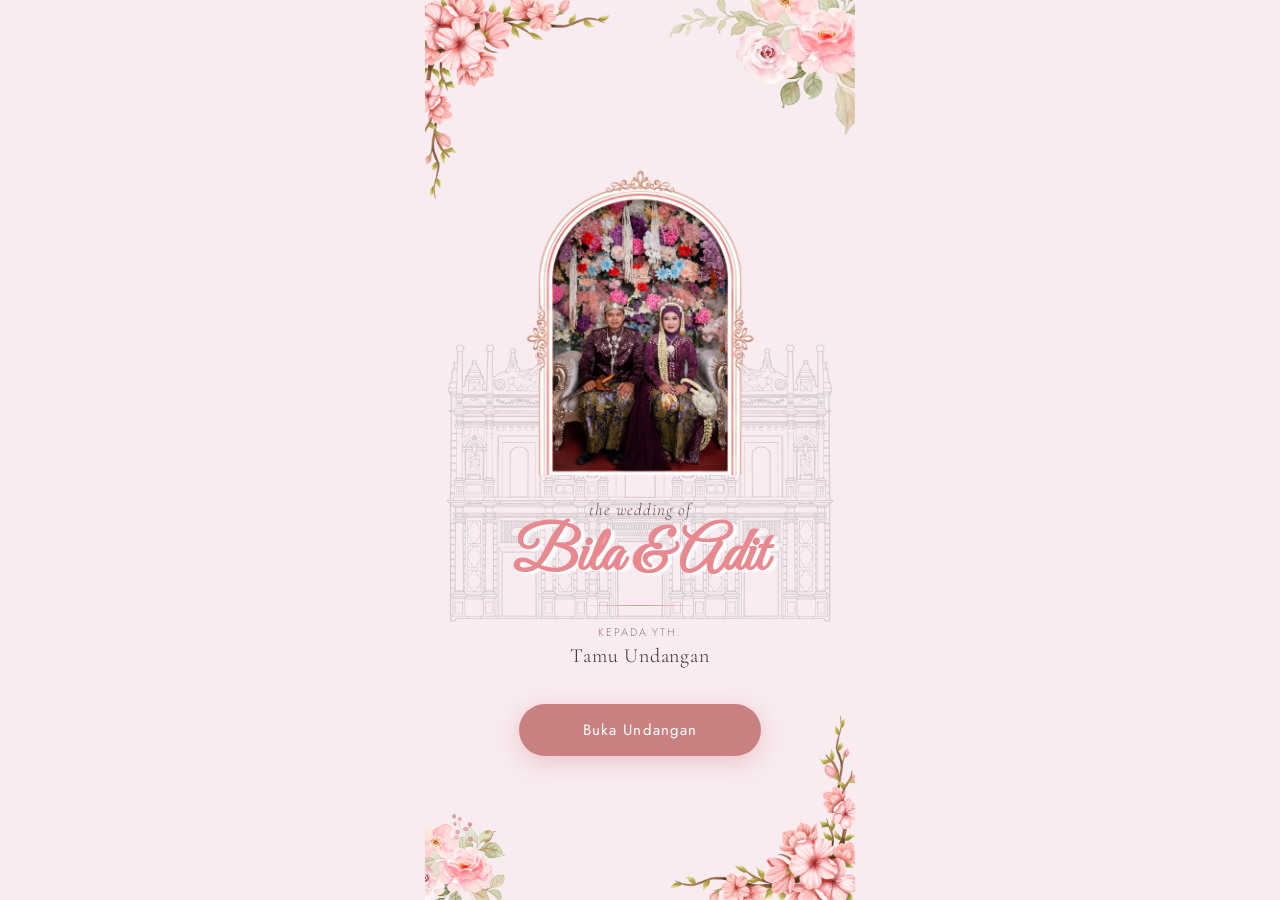
<file: index.html>
<!doctype html>
<html lang="id">
  <head>
    <script>
      (function () {
        const saved = sessionStorage.getItem('redirectPath');
        if (saved && saved !== '/') {
          sessionStorage.removeItem('redirectPath');
          // Tulis ulang URL di browser tanpa reload
          window.history.replaceState(null, '', saved);
        }
      })();
    </script>
    <meta charset="UTF-8" />
    <meta name="viewport" content="width=device-width, initial-scale=1.0" />
    <title>The Wedding of Adit & Chintya</title>
    <link rel="preconnect" href="https://fonts.googleapis.com" />
    <link rel="preconnect" href="https://fonts.gstatic.com" crossorigin />
    <link href="https://fonts.googleapis.com/css2?family=Great+Vibes&family=Cormorant+Garamond:ital,wght@0,300;0,400;1,300&family=Jost:wght@300;400&display=swap" rel="stylesheet" />
    <link rel="stylesheet" href="./css/style.css" />
  </head>
  <body>
    <div class="cover">
      <!-- Bunga 4 pojok — ganti src sesuai file Anda -->
      <img class="floral floral--tl" src="./assets/img/bunga-1.png" alt="" />
      <img class="floral floral--tr" src="./assets/img/bunga-2.png" alt="" />
      <img class="floral floral--bl" src="./assets/img/bunga-3.png" alt="" />
      <img class="floral floral--br" src="./assets/img/bunga-4.png" alt="" />

      <!-- Background gedung samar -->
      <img class="cover__arch-bg" src="./assets/img/gedung-wedding.png" alt="" />

      <!-- Konten -->
      <div class="cover__content">
        <div class="photo-wrap fade-item" style="--delay: 0.2s">
          <img class="photo" src="./assets/img/cover/foto-cover-awal.png" alt="Foto Adit & Chintya" />
        </div>

        <p class="cover__label fade-item" style="--delay: 0.5s">the wedding of</p>
        <h1 class="cover__names fade-item" style="--delay: 0.8s">Bila &amp; Adit</h1>
        <div class="divider fade-item" style="--delay: 1s"></div>
        <p class="guest-label fade-item" style="--delay: 1.2s">Kepada Yth.</p>
        <p class="guest-name fade-item" style="--delay: 1.3s" id="guestName">nama tamu</p>

        <button class="btn-open fade-item" style="--delay: 1.5s" onclick="bukaUndangan()">Buka Undangan</button>
      </div>
    </div>

    <script src="./js/index.js"></script>
  </body>
</html>
</file>
<file: css/style.css>
/* =============================================
   Wedding Invitation — Adit & Chintya
   SATU FILE CSS untuk semua halaman:
   index.html (cover) + page2.html (undangan)
   ============================================= */

/* =============================================
   VARIABEL & RESET
   ============================================= */
:root {
  --bg: #f8ecf0; /* background utama */
  --text-dark: #3c2c2c;
  --text-medium: #6b4c50;
  --text-soft: #9a7880;
  --name-color: #e8888f; /* warna nama script */
  --btn-bg: #c98080; /* warna tombol */
  --btn-text: #ffffff;

  --font-script: 'Great Vibes', cursive;
  --font-serif: 'Cormorant Garamond', Georgia, serif;
  --font-sans: 'Jost', sans-serif;
}

*,
*::before,
*::after {
  margin: 0;
  padding: 0;
  box-sizing: border-box;
}

html {
  scroll-behavior: smooth;
}

body {
  background: var(--bg);
  font-family: var(--font-sans);
  display: flex;
  flex-direction: column;
  align-items: center;
}

/* =============================================
   SHARED UTILITIES
   ============================================= */

/* Garis pembatas tipis */
.divider {
  width: 120px;
  height: 1px;
  background: linear-gradient(90deg, transparent, var(--name-color) 50%, transparent);
  margin-bottom: 18px;
}

/* Tombol generik — rounded pill */
.btn-open,
.btn-save {
  border: none;
  border-radius: 50px;
  cursor: pointer;
  font-family: var(--font-sans);
  font-weight: 400;
  letter-spacing: 0.07em;
  background: var(--btn-bg);
  color: var(--btn-text);
  transition:
    filter 0.3s ease,
    transform 0.2s ease;
}
.btn-open:hover,
.btn-save:hover {
  filter: brightness(1.08);
  transform: translateY(-2px);
}
.btn-open:active,
.btn-save:active {
  transform: translateY(0);
}

/* =============================================
   ANIMASI SHARED
   ============================================= */

/* Fade-up untuk elemen cover (CSS animation langsung) */
.fade-item {
  opacity: 0;
  transform: translateY(18px);
  animation: fadeUp 0.9s ease forwards;
  animation-delay: var(--delay, 0s);
}

/* Fade-up untuk elemen scroll (dipicu JS IntersectionObserver) */
.scroll-fade {
  opacity: 0;
  transform: translateY(24px);
  transition:
    opacity 0.75s ease,
    transform 0.75s ease;
}
.scroll-fade.visible {
  opacity: 1;
  transform: translateY(0);
}

@keyframes fadeUp {
  to {
    opacity: 1;
    transform: translateY(0);
  }
}

@keyframes fadeIn {
  to {
    opacity: 1;
  }
}

@keyframes fadeDown {
  to {
    opacity: 1;
    transform: translateY(0);
  }
}

@keyframes fadeInBg {
  to {
    opacity: 1;
  }
}

@keyframes floatButterfly {
  0%,
  100% {
    transform: translateY(0) rotate(-3deg);
  }
  50% {
    transform: translateY(-12px) rotate(3deg);
  }
}

/* =============================================
   INDEX.HTML — COVER PAGE
   ============================================= */
.cover {
  position: relative;
  width: 100%;
  max-width: 430px;
  min-height: 100vh;
  background: var(--bg);
  overflow: hidden;
  display: flex;
  align-items: center;
  justify-content: center;
}

/* Background gedung cover */
.cover__arch-bg {
  position: absolute;
  top: 50%;
  left: 50%;
  transform: translate(-50%, -50%);
  width: 90%;
  pointer-events: none;
  z-index: 0;
  opacity: 0;
  animation: fadeInBg 1.8s ease 0.2s forwards;
}

/* Bunga pojok — file: assets/bunga-tl/tr/bl/br.png */
.floral {
  position: absolute;
  width: 185px;
  pointer-events: none;
  z-index: 2;
  opacity: 0;
  animation: fadeIn 1.2s ease forwards;
}
.floral--tl {
  top: 0;
  left: 0;
  animation-delay: 0s;
}
.floral--tr {
  top: 0;
  right: 0;
  animation-delay: 0.15s;
}
.floral--bl {
  bottom: 0;
  left: 0;
  animation-delay: 0.3s;
  width: 80px;
}
.floral--br {
  bottom: 0;
  right: 0;
  animation-delay: 0.45s;
}

/* Konten cover */
.cover__content {
  position: relative;
  z-index: 3;
  display: flex;
  flex-direction: column;
  align-items: center;
  text-align: center;
  width: 100%;
  padding: 80px 32px 60px;
}

/* Foto pasangan */
.photo-wrap {
  width: 260px;
  height: 310px;
  border-radius: 130px 130px 0 0;
  overflow: hidden;
  margin-bottom: 24px;
  outline-offset: 4px;
}
.photo {
  width: 100%;
  height: 100%;
  object-fit: cover;
  object-position: center top;
  display: block;
}

/* Teks cover */
.cover__label {
  font-family: var(--font-serif);
  font-style: italic;
  font-weight: 300;
  font-size: 17px;
  color: var(--text-medium);
  letter-spacing: 0.06em;
  margin-bottom: 2px;
}
.cover__names {
  font-family: var(--font-script);
  font-size: clamp(52px, 10vw, 60px);
  color: var(--name-color);
  line-height: 1.15;
  margin-bottom: 14px;
  text-shadow: 4px 2px 2px var(--btn-text);
}
.guest-label {
  font-size: 11px;
  font-weight: 300;
  letter-spacing: 0.18em;
  text-transform: uppercase;
  color: var(--text-soft);
  margin-bottom: 4px;
}
.guest-name {
  font-family: var(--font-serif);
  font-size: 20px;
  font-weight: 300;
  color: var(--text-dark);
  letter-spacing: 0.04em;
  min-height: 28px;
  margin-bottom: 32px;
}

/* Tombol cover */
.btn-open {
  font-size: 15px;
  padding: 15px 64px;
  box-shadow: 0 6px 24px rgba(210, 120, 130, 0.35);
}

/* =============================================
   PAGE2.HTML — WRAPPER UNDANGAN SCROLL
   ============================================= */
.invitation {
  width: 100%;
  max-width: 430px;
  display: flex;
  flex-direction: column;
}

/* Setiap section minimal 1 layar penuh */
.section {
  position: relative;
  width: 100%;
  min-height: 100vh;
  background: var(--bg);
  overflow: hidden;
  display: flex;
  align-items: center;
  justify-content: center;
}

/* =============================================
   SECTION 1 — SAVE THE DATE
   ============================================= */
.section--savedate {
  flex-direction: column;
}

/* Background gedung */
.savedate__arch-bg {
  position: absolute;
  top: 50%;
  left: 50%;
  transform: translate(-50%, -50%);
  width: 95%;
  pointer-events: none;
  z-index: 1;
  animation: fadeInBg 1.8s ease 0.3s forwards;
}

/* Dekorasi atas — file: assets/dekor-atas.png */
.deco-top {
  position: absolute;
  top: 0;
  left: 0;
  width: 100%;
  pointer-events: none;
  z-index: 2;
  opacity: 0;
  transform: translateY(-10px);
  animation: fadeDown 1s ease 0s forwards;
}

/* Dekorasi bawah — file: assets/dekor-bawah.png */
.deco-bottom {
  position: absolute;
  bottom: 0;
  left: 0;
  width: 100%;
  pointer-events: none;
  z-index: 2;
  opacity: 0;
  transform: translateY(10px);
  animation: fadeDown 1s ease 0.2s forwards;
}

/* Kupu-kupu — file: assets/kupu1-4.png */
.butterfly {
  position: absolute;
  pointer-events: none;
  z-index: 3;
  opacity: 0;
}
.butterfly--1 {
  top: 22%;
  left: 4%;
  width: 60px;
  animation:
    fadeIn 1s ease 0.8s forwards,
    floatButterfly 4s ease-in-out 1.5s infinite;
}
.butterfly--2 {
  top: 38%;
  right: 4%;
  width: 55px;
  animation:
    fadeIn 1s ease 1s forwards,
    floatButterfly 5s ease-in-out 2s infinite;
}
.butterfly--3 {
  bottom: 10%;
  left: 8%;
  width: 75px;
  animation:
    fadeIn 1s ease 1.2s forwards,
    floatButterfly 4.5s ease-in-out 1.8s infinite;
}
.butterfly--4 {
  bottom: 17%;
  right: 10%;
  width: 45px;
  animation:
    fadeIn 1s ease 1.4s forwards,
    floatButterfly 3.8s ease-in-out 2.2s infinite;
}

/* Konten save the date */
.savedate__content {
  position: relative;
  z-index: 4;
  display: flex;
  flex-direction: column;
  align-items: center;
  text-align: center;
  padding: 0 32px;
  margin-top: -40px; /* angkat sedikit dari tengah agar tidak tertimpa dekor bawah */
}

.sd-label {
  font-family: var(--font-serif);
  font-weight: 400;
  font-size: 18px;
  color: var(--text-dark);
  letter-spacing: 0.04em;
  margin-bottom: 8px;
}
.sd-groom {
  font-family: var(--font-script);
  font-size: clamp(64px, 18vw, 86px);
  color: var(--name-color);
  line-height: 1.05;
}
.sd-bride {
  font-family: var(--font-script);
  font-size: clamp(56px, 16vw, 76px);
  color: var(--name-color);
  line-height: 1.05;
  margin-bottom: 24px;
}
.sd-date {
  font-family: var(--font-serif);
  font-weight: 400;
  font-size: clamp(22px, 6vw, 30px);
  color: var(--text-dark);
  letter-spacing: 0.1em;
  margin-bottom: 36px;
}

/* Tombol save the date */
.btn-save {
  font-size: 17px;
  padding: 17px 0;
  width: 88%;
  max-width: 320px;
  box-shadow: 0 6px 24px rgba(180, 100, 110, 0.28);
}

/* =============================================
   SECTION BERIKUTNYA — placeholder
   Akan diisi setelah desain dikirim
   ============================================= */
.section--next {
  min-height: 100vh;
  background: var(--bg);
}

/* =============================================
   RESPONSIVE
   ============================================= */
@media (max-width: 380px) {
  /* Cover */
  .photo-wrap {
    width: 220px;
    height: 264px;
  }
  .cover__names {
    font-size: 48px;
  }
  .floral {
    width: 150px;
  }
  .floral.floral--bl {
    width: 80px;
  }
  .btn-open {
    padding: 13px 48px;
  }

  /* Save the date */
  .sd-groom {
    font-size: 58px;
  }
  .sd-bride {
    font-size: 50px;
  }
  .sd-date {
    font-size: 20px;
  }
  .btn-save {
    font-size: 17px;
    padding: 14px 30px;
    width: 100%;
  }
  .butterfly--1 {
    width: 48px;
  }
  .butterfly--2 {
    width: 44px;
  }
  .butterfly--3 {
    width: 60px;
  }
  .butterfly--4 {
    width: 36px;
  }
}

@media (min-height: 800px) {
  .savedate__content {
    margin-top: -60px;
  }
}

/* =============================================
   SECTION 2 — QS. AR-RUM AYAT 21
   ============================================= */

.section--s2 {
  flex-direction: column;
  justify-content: center;
  align-items: center;
  padding-bottom: 80px;
  margin-top: 2em;
}

/* Background gedung */
.s2-arch-bg {
  position: absolute;
  top: 50%;
  left: 50%;
  transform: translate(-50%, -52%);
  width: 95%;
  pointer-events: none;
  z-index: 0;
}

/* Dekorasi bunga atas — file: assets/bunga-s2-atas.png */
.s2-deco-top {
  position: absolute;
  top: 0%;
  transform: translateX(-50%);
  width: 80%;
  pointer-events: none;
  z-index: 2;
  opacity: 0;
  transform: translateX(-50%) translateY(-10px);
  animation: fadeDown 1s ease 0.1s forwards;
}

/* Ornamen gold kanan atas — file: assets/gold-bunga-kanan.png */
.s2-gold-tr {
  position: absolute;
  top: 20%;
  right: 9%;
  width: 90px;
  pointer-events: none;
  z-index: 2;
  opacity: 0;
  animation: fadeIn 1s ease 0.5s forwards;
}

/* Ornamen gold kiri bawah — file: assets/gold-bunga-kiri.png */
.s2-gold-bl {
  position: absolute;
  bottom: 14%;
  left: 2%;
  width: 110px;
  pointer-events: none;
  z-index: 2;
  opacity: 0;
  animation: fadeIn 1s ease 0.6s forwards;
}

/* Bunga pink kecil di dalam frame atas */
.s2-flower-top {
  position: absolute;
  top: 20%;
  transform: translateX(-50%);
  width: 50px;
  z-index: 5;
  opacity: 0;
  animation: fadeIn 1s ease 0.7s forwards;
}

/* Kupu kecil kanan bawah dalam frame */
.s2-butterfly {
  position: absolute;
  bottom: 22%;
  right: 10%;
  width: 40px;
  pointer-events: none;
  z-index: 5;
  opacity: 0;
  animation:
    fadeIn 1s ease 1s forwards,
    floatButterfly 4s ease-in-out 1.5s infinite;
}

/* Bunga pojok kiri bawah */
.s2-corner-bl {
  position: absolute;
  bottom: 0;
  left: 0;
  width: 60px;
  pointer-events: none;
  z-index: 2;
  opacity: 0;
  animation: fadeIn 1s ease 0.3s forwards;
}

/* Bunga pojok kanan bawah */
.s2-corner-br {
  position: absolute;
  bottom: 0;
  right: 0;
  width: 60px;
  pointer-events: none;
  z-index: 2;
  opacity: 0;
  transform: scaleX(-1);
  animation: fadeIn 1s ease 0.4s forwards;
}

/* Frame lengkung gold */
.s2-frame {
  position: relative;
  z-index: 4;
  width: 84%;
  max-width: 340px;
  margin-top: 120px; /* beri ruang untuk dekor atas */
  padding: 60px 28px 36px;

  /* Border frame melengkung gold */
  border: 1.5px solid #c9a84c;
  border-radius: 120px 120px 12px 12px; /* lengkung di atas */

  /* Diamond kecil gold di kiri & kanan tengah (pakai pseudo) */
  display: flex;
  flex-direction: column;
  align-items: center;
  text-align: center;
  background: transparent;
}

/* Diamond ornamen kiri & kanan frame */
.s2-frame::before,
.s2-frame::after {
  content: '◆';
  position: absolute;
  top: 50%;
  transform: translateY(-50%);
  color: #c9a84c;
  font-size: 12px;
  line-height: 1;
}
.s2-frame::before {
  left: -8px;
}
.s2-frame::after {
  right: -8px;
}

/* Teks ayat */
.s2-quote {
  font-family: var(--font-serif);
  font-style: normal;
  font-weight: 300;
  font-size: clamp(13px, 3.8vw, 15.5px);
  color: var(--text-dark);
  line-height: 1.85;
  letter-spacing: 0.01em;
  margin-bottom: 20px;
}

/* Sumber ayat */
.s2-source {
  font-family: var(--font-serif);
  font-weight: 400;
  font-size: clamp(14px, 4vw, 16px);
  color: var(--text-dark);
  letter-spacing: 0.04em;
}

/* Responsive */
@media (max-width: 380px) {
  .s2-frame {
    width: 88%;
    padding: 52px 20px 30px;
    margin-top: 100px;
  }
  .s2-gold-tr {
    width: 70px;
  }
  .s2-flower-top {
    width: 30px;
    top: 15%;
  }
  .s2-gold-bl {
    width: 88px;
  }
  .s2-flower-top {
    width: 80px;
  }
}

/* =============================================
   SECTION 3 — PROFIL MEMPELAI
   ============================================= */

.section--s3 {
  flex-direction: column;
  align-items: center;
  justify-content: flex-start;
  padding-bottom: 60px;
}

/* Background gedung */
.s3-arch-bg {
  position: absolute;
  top: 50%;
  left: 50%;
  transform: translate(-50%, -50%);
  width: 95%;
  pointer-events: none;
  z-index: 0;
}

/* Dekorasi bunga atas */
.s3-deco-top {
  position: absolute;
  top: 2%;
  transform: translateX(-50%);
  width: 100%;
  pointer-events: none;
  z-index: 2;
  opacity: 0;
  animation: fadeDown 1s ease 0.1s forwards;
}

/* Kupu-kupu kiri bawah */
.s3-butterfly--1 {
  position: absolute;
  bottom: 2%;
  left: 4%;
  width: 50px;
  pointer-events: none;
  z-index: 2;
  opacity: 0;
  animation:
    fadeIn 1s ease 1s forwards,
    floatButterfly 4s ease-in-out 1.5s infinite;
}

/* Konten wrapper */
.s3-content {
  position: relative;
  z-index: 4;
  width: 100%;
  padding: 0 24px;
  display: flex;
  flex-direction: column;
  align-items: center;
  text-align: center;
  margin-top: 120px; /* ruang untuk dekor atas */
}

/* Judul script */
.s3-title {
  font-family: var(--font-script);
  font-size: clamp(36px, 10vw, 48px);
  color: var(--name-color);
  line-height: 1.2;
  margin-bottom: 16px;
}

/* Teks undangan */
.s3-desc {
  font-family: var(--font-serif);
  font-size: clamp(13.5px, 3.8vw, 15px);
  color: var(--text-dark);
  line-height: 1.8;
  letter-spacing: 0.01em;
  margin-bottom: 32px;
  max-width: 340px;
}

/* Baris mempelai — wrapper flex */
.s3-couple-row {
  display: flex;
  align-items: center;
  width: 100%;
  margin-bottom: 8px;
}

/* Pria: foto kiri, nama kanan */
.s3-couple-row--groom {
  justify-content: flex-start;
  gap: 16px;
}

/* Wanita: nama kiri, foto kanan */
.s3-couple-row--bride {
  justify-content: flex-end;
  gap: 16px;
}

/* Box foto + frame (frame jadi overlay di atas foto) */
.s3-photo-box {
  position: relative;
  width: 170px;
  height: 210px;
  flex-shrink: 0;
}

/* Foto mempelai — di dalam box */
.s3-photo {
  position: absolute;
  inset: 12px; /* jarak dari tepi frame agar foto di dalam frame */
  width: calc(100% - 24px);
  height: calc(100% - 24px);
  object-fit: cover;
  object-position: center top;
  border-radius: 4px;
  z-index: 1;
}

/* Frame border (asset Anda) — overlay di atas foto */
.s3-frame {
  position: absolute;
  inset: 0;
  width: 100%;
  height: 100%;
  object-fit: contain;
  z-index: 2;
  pointer-events: none;
}

/* Nama mempelai */
.s3-name {
  font-family: var(--font-script);
  font-size: clamp(15px, 11vw, 15px);
  color: var(--name-color);
  line-height: 1;
  flex: 1;
}

.s3-name--right {
  text-align: center;
  padding-left: 8px;
}
.s3-name--left {
  text-align: center;
  padding-right: 10px;
}

.se-pembungkus {
  display: flex;
  flex-direction: column;
  justify-content: center;
  gap: 5px;
}

.se-pembungkus p {
  font-size: 10px;
  color: var(--text-medium);
}

/* Simbol & di tengah */
.s3-ampersand {
  font-family: var(--font-script);
  font-size: clamp(52px, 14vw, 70px);
  color: var(--name-color);
  line-height: 1;
  margin: 4px 0;
  align-self: center;
}

/* Responsive */
@media (max-width: 380px) {
  .s3-photo-box {
    width: 145px;
    height: 180px;
  }
  .s3-photo {
    inset: 10px;
    width: calc(100% - 20px);
    height: calc(100% - 20px);
  }
  .s3-name {
    font-size: 17px;
    text-align: center;
    text-wrap: nowrap;
  }
  .s3-ampersand {
    font-size: 48px;
  }
  .s3-title {
    font-size: 32px;
  }
}

@media (max-width: 350px) {
  .s3-name {
    font-size: 14px;
  }
}

/* =============================================
   SECTION 4 — Save the date
   ============================================= */

.save-date {
  position: relative;
  display: flex;
  flex-direction: column;
  align-items: center;
  justify-content: flex-start;
  overflow: hidden;
  background: var(--bg);
  padding-bottom: 0;
}

/* ── Background gedung — parallax layer ── */
.church {
  position: absolute;
  top: -10%;
  left: 0;
  width: 100%;
  height: 120%; /* lebih tinggi supaya parallax punya ruang gerak */
  object-fit: cover;
  object-position: center top;
  z-index: 0;
  opacity: 0;
  will-change: transform; /* hint GPU untuk parallax */
  animation: fadeInBg 1.4s ease 0.2s forwards;
}

/* ── Bunga atas — slide down + fade ── */
.flower-top {
  width: clamp(220px, 60%, 360px);
  margin-top: 20px;
  position: relative;
  z-index: 2;
  opacity: 0;
  transform: translateY(-28px);
  animation: fadeDown 0.9s cubic-bezier(0.34, 1.56, 0.64, 1) 0.3s forwards;
  will-change: transform;
}

/* ── Frame foto — scale in + fade ── */
.frame {
  position: relative;
  width: clamp(160px, 40vw, 220px);
  height: clamp(200px, 50vw, 280px);
  border-radius: 180px 180px 30px 30px;
  overflow: hidden;
  display: flex;
  justify-content: center;
  align-items: center;
  z-index: 2;
  margin-top: -10px;

  opacity: 0;
  transform: scale(0.88) translateY(16px);
  animation: frameIn 1s cubic-bezier(0.34, 1.56, 0.64, 1) 0.55s forwards;
  will-change: transform;

  /* Subtle float setelah muncul */
  animation: frameIn 1s cubic-bezier(0.34, 1.56, 0.64, 1) 0.55s forwards;
}

@keyframes frameIn {
  to {
    opacity: 1;
    transform: scale(1) translateY(0);
  }
}

/* Float naik-turun halus untuk frame foto */
@keyframes floatFrame {
  0%,
  100% {
    transform: translateY(0px);
  }
  50% {
    transform: translateY(-8px);
  }
}

.frame img {
  width: 100%;
  height: 100%;
  object-fit: cover;
}

/* ── Judul "Save The Date" — fade up ── */
.save-date h2 {
  margin-top: 25px;
  font-family: 'Great Vibes', cursive;
  font-size: clamp(36px, 8vw, 60px);
  color: #f09797;
  position: relative;
  z-index: 2;

  opacity: 0;
  transform: translateY(20px);
  animation: fadeUp 0.85s ease 0.9s forwards;
}

/* ── Countdown boxes — stagger fade up ── */
.countdown {
  margin-top: 30px;
  display: flex;
  gap: clamp(10px, 3vw, 20px);
  position: relative;
  z-index: 2;
}

.box {
  width: clamp(60px, 15vw, 80px);
  height: clamp(60px, 15vw, 80px);
  background: #f59696;
  border-radius: 20px;
  display: flex;
  flex-direction: column;
  justify-content: center;
  align-items: center;
  box-shadow: 0 10px 20px rgba(0, 0, 0, 0.1);
  color: white;

  opacity: 0;
  transform: translateY(24px) scale(0.9);
  /* delay bertingkat via nth-child */
  animation: boxIn 0.7s cubic-bezier(0.34, 1.56, 0.64, 1) forwards;
  will-change: transform;
}

/* Stagger tiap box */
.box:nth-child(1) {
  animation-delay: 1s;
}
.box:nth-child(2) {
  animation-delay: 1.15s;
}
.box:nth-child(3) {
  animation-delay: 1.3s;
}
.box:nth-child(4) {
  animation-delay: 1.45s;
}

@keyframes boxIn {
  to {
    opacity: 1;
    transform: translateY(0) scale(1);
  }
}

/* Pulse halus pada box setiap detik (sync dengan detik countdown) */
.box:last-child {
  animation:
    boxIn 0.7s cubic-bezier(0.34, 1.56, 0.64, 1) 1.45s forwards,
    boxPulse 1s ease-in-out 2.2s infinite;
}

@keyframes boxPulse {
  0%,
  100% {
    box-shadow: 0 10px 20px rgba(0, 0, 0, 0.1);
  }
  50% {
    box-shadow: 0 10px 28px rgba(245, 150, 150, 0.45);
  }
}

.box span {
  font-size: clamp(16px, 4vw, 22px);
  font-weight: bold;
  line-height: 1;
}

.box small {
  font-size: clamp(10px, 2.5vw, 14px);
  margin-top: 2px;
}

/* ── Spacer ── */
.save-date .spacer {
  height: clamp(10px, 1vw, 20px);
}

/* ── Bunga bawah — slide up + fade ── */
.flower-bottom {
  position: relative;
  display: block;
  width: 100%;
  object-fit: cover;
  margin-top: auto;

  opacity: 0;
  transform: translateY(30px);
  animation: fadeUp 1s ease 1.5s forwards;
  will-change: transform;
}

/* =============================================
   SECTION 5 — Akad Nikah
   ============================================= */

.akad-nikah {
  position: relative;
  display: flex;
  flex-direction: column;
  align-items: center;
  justify-content: flex-start;
  overflow: hidden;
  background: var(--bg);
  padding: 0;
  margin-top: 2em;
}

/* Background gedung */
.akad-church {
  position: absolute;
  top: 0;
  left: 0;
  width: 100%;
  height: 100%;
  object-fit: cover;
  object-position: center top;
  z-index: 0;
}

/* ── Dekorasi pojok ── */
.akad-flower-topleft {
  position: absolute;
  top: 0;
  left: 0;
  width: clamp(130px, 38vw, 200px);
  z-index: 2;
  pointer-events: none;
}

.akad-flower-topright {
  position: absolute;
  top: 10%;
  right: 5%;
  width: clamp(90px, 25vw, 140px);
  z-index: 2;
  pointer-events: none;
}

.akad-flower-botleft {
  position: absolute;
  bottom: clamp(180px, 18vw, 140px);
  left: 20px;
  width: clamp(100px, 28vw, 160px);
  z-index: 2;
  pointer-events: none;
}

.akad-flower-botright {
  position: absolute;
  bottom: clamp(180px, 18vw, 140px);
  right: 20px;
  width: clamp(70px, 28vw, 30px);
  z-index: 2;
  pointer-events: none;
}

/* ── Card Arch ── */
.akad-card {
  position: relative;
  z-index: 0;
  margin-top: clamp(60px, 14vw, 100px);
  margin-bottom: 0;
  width: clamp(280px, 82vw, 420px);

  /* Arch shape: border emas */
  border: 2px solid #c9a84c;
  border-radius: 999px 999px 20px 20px; /* ujung atas membulat penuh = arch */
  padding: clamp(30px, 8vw, 50px) clamp(20px, 6vw, 40px) clamp(30px, 8vw, 50px);

  display: flex;
  flex-direction: column;
  align-items: center;
  text-align: center;
}

/* Diamond ornament kiri-kanan (border tengah card) */
.akad-card::before,
.akad-card::after {
  content: '◆';
  position: absolute;
  top: 50%;
  transform: translateY(-50%);
  color: #c9a84c;
  font-size: 14px;
  line-height: 1;
}
.akad-card::before {
  left: -8px;
}
.akad-card::after {
  right: -8px;
}

.akad-card-inner {
  display: flex;
  flex-direction: column;
  align-items: center;
  gap: 8px;
  width: 100%;
}

/* ── Konten teks ── */
.akad-title {
  font-family: 'Great Vibes', cursive;
  font-size: clamp(20px, 10vw, 46px);
  color: #3a3a3a;
  margin: 0 0 4px;
  line-height: 1.2;
}

.akad-date {
  font-family: 'Poppins', sans-serif;
  font-size: clamp(15px, 4vw, 20px);
  font-weight: 500;
  color: #3a3a3a;
  margin: 0;
}

.akad-time {
  font-family: 'Poppins', sans-serif;
  font-size: clamp(14px, 3.5vw, 18px);
  color: #3a3a3a;
  margin: 0;
}

/* ── Divider dengan icon pin ── */
.akad-divider {
  display: flex;
  align-items: center;
  gap: 10px;
  width: 85%;
  margin: 10px 0 4px;
}

.akad-line {
  flex: 1;
  height: 1.5px;
  background: #3a3a3a;
  opacity: 0.4;
}

.akad-pin {
  width: clamp(24px, 6vw, 25px);
  flex-shrink: 0;
}

/* ── Alamat ── */
.akad-address {
  font-family: 'Poppins', sans-serif;
  font-size: clamp(12px, 3.2vw, 15px);
  color: #3a3a3a;
  line-height: 1.6;
  margin: 6px 0 16px;
  font-weight: 600;
}

.akad-address em {
  font-style: normal;
  font-weight: 400;
}

/* ── Tombol Lokasi ── */
.akad-btn {
  position: relative;
  z-index: 5;
  display: inline-block;
  background: #f59696;
  color: white;
  text-decoration: none;
  font-family: 'Poppins', sans-serif;
  font-size: clamp(14px, 3.5vw, 18px);
  font-weight: 500;
  padding: clamp(10px, 2.5vw, 14px) clamp(30px, 10vw, 60px);
  border-radius: 999px;
  transition:
    background 0.2s ease,
    transform 0.2s ease;
  margin-top: 6px;
  box-shadow: 0 6px 16px rgba(245, 150, 150, 0.35);
}

.akad-btn:hover {
  background: #e07878;
  cursor: pointer;
  transform: translateY(-2px);
}

/* ── Bunga bawah ── */
.akad-flower-bottom {
  position: relative;
  width: 100%;
  max-width: 100%;
  display: block;
  margin-top: clamp(80px, 20vw, 100px);
  z-index: 1;
}

/* =============================================
   SECTION 7 — Lovely Story
   ============================================= */

.lovely-story {
  position: relative;
  display: flex;
  flex-direction: column;
  align-items: center;
  justify-content: flex-start;
  overflow: hidden;
  background: var(--bg);
  padding-bottom: clamp(40px, 10vw, 80px);
  margin-top: 4em;
}

/* Background gedung */
.story-church {
  position: absolute;
  top: 0;
  left: 0;
  width: 100%;
  height: 100%;
  object-fit: cover;
  object-position: center top;
  z-index: 5;
}

/* ── Dekorasi pojok ── */
.story-flower-topleft {
  position: absolute;
  top: 0;
  left: 0;
  width: clamp(50px, 24vw, 160px);
  z-index: 2;
  pointer-events: none;

  /* fade-in dari kiri */
  opacity: 0;
  transform: translateX(-30px);
  transition:
    opacity 0.9s ease,
    transform 0.9s ease;
}
.story-flower-topleft.visible {
  opacity: 1;
  transform: translateX(0);
}

.story-flower-topright {
  position: absolute;
  top: 0;
  right: 0;
  width: clamp(50px, 20vw, 100px);
  z-index: 2;
  pointer-events: none;

  /* fade-in dari kanan */
  opacity: 0;
  transform: translateX(30px);
  transition:
    opacity 0.9s ease 0.15s,
    transform 0.9s ease 0.15s;
}
.story-flower-topright.visible {
  opacity: 1;
  transform: translateX(0);
}

/* ── Judul ── */
.story-title {
  font-family: var(--font-script);
  font-size: clamp(40px, 10vw, 60px);
  color: var(--text-dark);
  margin: clamp(60px, 14vw, 100px) 0 clamp(16px, 4vw, 28px);
  position: relative;
  z-index: 3;
  line-height: 1.2;
  /* menggunakan .scroll-fade dari global — ditambah di HTML */
}

/* ── Frame Foto ── */
.story-frame-wrap {
  position: relative;
  z-index: 3;
  width: clamp(280px, 85vw, 420px);
  aspect-ratio: 4 / 3;
  margin-bottom: clamp(24px, 6vw, 40px);
  /* menggunakan .scroll-fade dari global */
}

.story-frame {
  position: absolute;
  inset: 0;
  width: 100%;
  height: 100%;
  object-fit: fill;
  z-index: 10;
}

.story-photo {
  position: absolute;
  inset: 6% 6%;
  width: 88%;
  height: 88%;
  object-fit: cover;
  z-index: 1;
  border-radius: 4px;
}

/* ── Timeline ── */
.story-timeline {
  position: relative;
  z-index: 3;
  width: clamp(280px, 88vw, 460px);
  display: flex;
  flex-direction: column;
  align-items: center;
  gap: clamp(20px, 5vw, 32px);
}

/* Setiap item pakai .scroll-fade, delay bertingkat via style="--delay" */
.story-item {
  display: flex;
  flex-direction: column;
  align-items: center;
  text-align: center;
  width: 100%;
}

.story-item-title {
  font-family: var(--font-sans);
  font-size: clamp(16px, 4.5vw, 22px);
  font-weight: 700;
  color: var(--text-dark);
  margin: 0 0 4px;
}

.story-item-date {
  font-family: var(--font-sans);
  font-size: clamp(13px, 3.2vw, 16px);
  color: var(--text-medium);
  margin-bottom: 8px;
  display: block;
}

.story-item-desc {
  font-family: var(--font-sans);
  font-size: clamp(12px, 3vw, 15px);
  color: var(--text-medium);
  line-height: 1.75;
  margin: 0;
}

/* Garis pemisah antar story item — pakai divider global */
.story-item + .story-item {
  padding-top: clamp(16px, 4vw, 28px);
  border-top: 1px solid transparent;
  background-image: linear-gradient(var(--bg), var(--bg)), linear-gradient(90deg, transparent, var(--name-color) 50%, transparent);
  background-origin: border-box;
  background-clip: padding-box, border-box;
}

/* =============================================
   SECTION 8 — Gallery Foto
   ============================================= */

.gallery {
  position: relative;
  display: flex;
  flex-direction: column;
  align-items: center;
  justify-content: flex-start;
  overflow: hidden;
  background: var(--bg);
  padding-bottom: 0;
}

/* Background gedung */
.gallery-church {
  position: absolute;
  top: 0;
  left: 0;
  width: 100%;
  height: 100%;
  object-fit: cover;
  object-position: center top;
  z-index: 0;
  opacity: 0.1;
}

/* ── Judul ── */
.gallery-title {
  font-family: var(--font-script);
  font-size: clamp(38px, 10vw, 58px);
  color: var(--text-dark);
  margin: clamp(40px, 10vw, 70px) 0 clamp(20px, 5vw, 36px);
  position: relative;
  z-index: 2;
  line-height: 1.2;
}

/* ── Grid Foto ── */
.gallery-grid {
  position: relative;
  z-index: 2;
  width: clamp(280px, 88vw, 460px);
  display: flex;
  flex-direction: column;
  gap: clamp(14px, 3.5vw, 24px);
  margin-bottom: clamp(30px, 8vw, 60px);
}

.gallery-item {
  width: 100%;
  border-radius: 16px;
  overflow: hidden;
  box-shadow: 0 8px 28px rgba(0, 0, 0, 0.1);

  /* Skala sedikit saat hover */
  transition:
    transform 0.35s ease,
    box-shadow 0.35s ease;
}

.gallery-item:hover {
  transform: scale(1.02);
  box-shadow: 0 14px 36px rgba(0, 0, 0, 0.15);
}

.gallery-item img {
  width: 100%;
  height: 100%;
  object-fit: cover;
  display: block;

  /* Sedikit zoom saat hover via parent */
  transition: transform 0.5s ease;
}

.gallery-item:hover img {
  transform: scale(1.04);
}

/* ── Bunga bawah ── */
.gallery-flower-bottom {
  position: relative;
  width: 100%;
  max-width: 100%;
  display: block;
  z-index: 2;
  padding: 1em;
}

/* =============================================
   SECTION 8 — Wedding Gift
   ============================================= */

.wedding-gift {
  position: relative;
  display: flex;
  flex-direction: column;
  align-items: center;
  justify-content: flex-start;
  overflow: hidden;
  background: var(--bg);
  padding-bottom: 0;
}

/* Background gedung */
.gift-church {
  position: absolute;
  top: 0;
  left: 0;
  width: 100%;
  height: 100%;
  object-fit: cover;
  object-position: center top;
  z-index: 0;
}

/* ── Judul ── */
.gift-title {
  font-family: var(--font-script);
  font-size: clamp(38px, 10vw, 58px);
  color: var(--text-dark);
  margin: clamp(40px, 10vw, 70px) 0 clamp(12px, 3vw, 20px);
  position: relative;
  z-index: 2;
  line-height: 1.2;
}

/* ── Deskripsi ── */
.gift-desc {
  font-family: var(--font-sans);
  font-size: clamp(13px, 3.2vw, 16px);
  color: var(--text-medium);
  text-align: center;
  line-height: 1.7;
  max-width: clamp(260px, 80vw, 400px);
  position: relative;
  z-index: 2;
  margin-bottom: clamp(20px, 5vw, 32px);
}

/* ── Tombol Toggle ── */
.gift-toggle-btn {
  position: relative;
  z-index: 2;
  border: none;
  border-radius: 999px;
  cursor: pointer;
  font-family: var(--font-sans);
  font-size: clamp(15px, 3.8vw, 18px);
  font-weight: 600;
  letter-spacing: 0.05em;
  background: var(--btn-bg);
  color: var(--btn-text);
  padding: clamp(12px, 3vw, 16px) clamp(50px, 14vw, 90px);
  box-shadow: 0 8px 24px rgba(201, 128, 128, 0.35);
  transition:
    filter 0.3s ease,
    transform 0.2s ease,
    box-shadow 0.2s ease;
  margin-bottom: clamp(24px, 6vw, 40px);
}
.gift-toggle-btn:hover {
  filter: brightness(1.08);
  transform: translateY(-2px);
  box-shadow: 0 12px 28px rgba(201, 128, 128, 0.45);
}
.gift-toggle-btn:active {
  transform: translateY(0);
}

/* ── Cards Wrapper ── */
.gift-cards {
  position: relative;
  z-index: 2;
  width: clamp(280px, 88vw, 460px);
  display: flex;
  flex-direction: column;
  gap: clamp(14px, 4vw, 24px);
  margin-bottom: clamp(20px, 5vw, 36px);

  /* Hidden by default — animasi slide-down */
  max-height: 0;
  overflow: hidden;
  opacity: 0;
  transition:
    max-height 0.55s cubic-bezier(0.4, 0, 0.2, 1),
    opacity 0.4s ease;
}
.gift-cards.open {
  max-height: 600px; /* cukup besar untuk dua card */
  opacity: 1;
}

/* ── Satu Card ── */
.gift-card {
  background: rgba(255, 255, 255, 0.85);
  border-radius: 18px;
  padding: clamp(16px, 4vw, 24px) clamp(18px, 5vw, 28px);
  box-shadow: 0 6px 24px rgba(0, 0, 0, 0.08);
  backdrop-filter: blur(4px);
  border: 1px solid rgba(255, 255, 255, 0.6);
  display: flex;
  flex-direction: column;
  gap: 12px;
  transition:
    transform 0.3s ease,
    box-shadow 0.3s ease;
}
.gift-card:hover {
  transform: translateY(-3px);
  box-shadow: 0 12px 32px rgba(0, 0, 0, 0.12);
}

/* Baris atas card: chip + logo bank */
.gift-card-top {
  display: flex;
  align-items: center;
  justify-content: space-between;
}

/* ── Chip ATM (div, tanpa gambar) ── */
.gift-chip {
  width: clamp(36px, 9vw, 46px);
  height: clamp(28px, 7vw, 36px);
  border-radius: 6px;
  background: linear-gradient(135deg, #c8a84b 0%, #f0d080 30%, #b8942a 55%, #e8c860 75%, #c8a84b 100%);
  box-shadow:
    inset 0 1px 2px rgba(255, 255, 255, 0.5),
    inset 0 -1px 2px rgba(0, 0, 0, 0.25),
    0 2px 6px rgba(0, 0, 0, 0.15);
  display: flex;
  flex-direction: column;
  justify-content: center;
  align-items: center;
  gap: 4px;
  padding: 6px 8px;
  position: relative;
  overflow: hidden;
}

/* Garis-garis detail chip */
.gift-chip-line {
  width: 100%;
  height: 2px;
  border-radius: 1px;
  background: rgba(0, 0, 0, 0.18);
}

/* Kilap di pojok kiri atas */
.gift-chip::before {
  content: '';
  position: absolute;
  top: 3px;
  left: 4px;
  width: 40%;
  height: 35%;
  background: rgba(255, 255, 255, 0.35);
  border-radius: 3px;
  pointer-events: none;
}

.gift-bank-logo {
  height: clamp(20px, 5vw, 28px);
  object-fit: contain;
}

/* Garis pemisah dalam card */
.gift-card::after {
  content: '';
  display: block;
  width: 100%;
  height: 1px;
  background: linear-gradient(90deg, transparent, #e0c8c8 50%, transparent);
  margin: -4px 0;
}

/* Baris bawah card: info rekening + tombol copy */
.gift-card-bottom {
  display: flex;
  align-items: center;
  justify-content: space-between;
  gap: 10px;
}

.gift-account-info {
  display: flex;
  flex-direction: column;
  gap: 2px;
}

.gift-number {
  font-family: var(--font-sans);
  font-size: clamp(15px, 4vw, 20px);
  font-weight: 600;
  color: var(--text-dark);
  letter-spacing: 0.04em;
}

.gift-name {
  font-family: var(--font-sans);
  font-size: clamp(13px, 3.2vw, 16px);
  color: var(--text-medium);
}

/* ── Tombol Copy ── */
.gift-copy-btn {
  border: none;
  background: transparent;
  cursor: pointer;
  color: var(--text-soft);
  padding: 6px;
  border-radius: 8px;
  display: flex;
  align-items: center;
  justify-content: center;
  transition:
    color 0.2s ease,
    background 0.2s ease,
    transform 0.15s ease;
  flex-shrink: 0;
}
.gift-copy-btn:hover {
  color: var(--name-color);
  background: rgba(232, 136, 143, 0.1);
}

/* Animasi ripple saat klik */
.gift-copy-btn:active {
  transform: scale(0.82);
}

/* State: sudah disalin */
.gift-copy-btn.copied {
  color: #4caf8a;
  animation: copyPop 0.4s ease;
}

@keyframes copyPop {
  0% {
    transform: scale(1);
  }
  40% {
    transform: scale(1.3) rotate(-8deg);
  }
  70% {
    transform: scale(0.9) rotate(4deg);
  }
  100% {
    transform: scale(1) rotate(0deg);
  }
}

/* ── Toast Notifikasi ── */
.gift-toast {
  position: fixed;
  bottom: 32px;
  left: 50%;
  transform: translateX(-50%) translateY(20px);
  background: #4caf8a;
  color: white;
  font-family: var(--font-sans);
  font-size: 14px;
  font-weight: 500;
  padding: 10px 24px;
  border-radius: 999px;
  box-shadow: 0 6px 20px rgba(76, 175, 138, 0.35);
  opacity: 0;
  pointer-events: none;
  z-index: 999;
  transition:
    opacity 0.3s ease,
    transform 0.3s ease;
}
.gift-toast.show {
  opacity: 1;
  transform: translateX(-50%) translateY(0);
}

/* ── Bunga Bawah ── */
.gift-flower-bottom {
  position: relative;
  width: 100%;
  max-width: 100%;
  display: block;
  z-index: 2;
}

/* =============================================
   SECTION 9 — Ucapan & RSVP
   ============================================= */

.rsvp-section {
  position: relative;
  display: flex;
  flex-direction: column;
  align-items: center;
  justify-content: flex-start;
  overflow: hidden;
  background: var(--bg);
  padding: clamp(40px, 10vw, 70px) clamp(16px, 5vw, 32px);
}

/* Background gedung */
.rsvp-church {
  position: absolute;
  top: 0;
  left: 0;
  width: 100%;
  height: 100%;
  object-fit: cover;
  object-position: center top;
  z-index: 0;
}

/* ── Card utama ── */
.rsvp-card {
  position: relative;
  z-index: 2;
  width: clamp(280px, 90vw, 480px);
  background: rgba(248, 220, 225, 0.75);
  backdrop-filter: blur(6px);
  border: 1px solid rgba(255, 255, 255, 0.55);
  border-radius: 24px;
  box-shadow: 0 8px 32px rgba(0, 0, 0, 0.08);
  padding: clamp(24px, 7vw, 40px) clamp(20px, 6vw, 36px);
  display: flex;
  flex-direction: column;
  align-items: center;
  gap: clamp(14px, 3.5vw, 20px);

  /* background gedung di dalam card */
  overflow: hidden;
}

.rsvp-card::before {
  content: '';
  position: absolute;
  inset: 0;
  background: url('./assets/img/gedung.png') center top / cover no-repeat;
  opacity: 0.07;
  z-index: 0;
  pointer-events: none;
}

/* ── Judul ── */
.rsvp-title {
  font-family: var(--font-script);
  font-size: clamp(36px, 9vw, 52px);
  color: var(--text-dark);
  line-height: 1.2;
  position: relative;
  z-index: 1;
  text-align: center;
}

/* ── Deskripsi ── */
.rsvp-desc {
  font-family: var(--font-sans);
  font-size: clamp(12px, 3vw, 15px);
  color: var(--text-medium);
  text-align: center;
  line-height: 1.6;
  position: relative;
  z-index: 1;
}

/* ── Counter Hadir / Tidak ── */
.rsvp-counters {
  display: flex;
  gap: clamp(12px, 4vw, 24px);
  width: 100%;
  position: relative;
  z-index: 1;
}

.rsvp-counter-box {
  flex: 1;
  background: #e8908f;
  border-radius: 18px;
  padding: clamp(14px, 4vw, 22px) 10px;
  display: flex;
  flex-direction: column;
  align-items: center;
  gap: 6px;
  box-shadow: 0 4px 14px rgba(232, 144, 143, 0.35);
  transition: transform 0.3s ease;
}
.rsvp-counter-box:hover {
  transform: translateY(-2px);
}

.rsvp-counter-label {
  font-family: var(--font-sans);
  font-size: clamp(13px, 3.5vw, 17px);
  font-weight: 600;
  color: #fff;
}

.rsvp-counter-num {
  font-family: var(--font-sans);
  font-size: clamp(22px, 6vw, 32px);
  font-weight: 700;
  color: #fff;
  line-height: 1;
  transition: transform 0.25s cubic-bezier(0.34, 1.56, 0.64, 1);
}

/* animasi angka berubah */
.rsvp-counter-num.bump {
  transform: scale(1.4);
}

/* ── Form ── */
.rsvp-form {
  display: flex;
  flex-direction: column;
  gap: clamp(10px, 3vw, 16px);
  width: 100%;
  position: relative;
  z-index: 1;
}

.rsvp-input {
  width: 100%;
  background: rgba(255, 255, 255, 0.9);
  border: 1.5px solid transparent;
  border-radius: 14px;
  padding: clamp(12px, 3.5vw, 16px) clamp(14px, 4vw, 20px);
  font-family: var(--font-sans);
  font-size: clamp(13px, 3.2vw, 15px);
  color: var(--text-dark);
  outline: none;
  transition:
    border-color 0.25s ease,
    box-shadow 0.25s ease,
    transform 0.2s ease;
  box-shadow: 0 2px 8px rgba(0, 0, 0, 0.06);
  appearance: none;
  resize: none;
}

.rsvp-input::placeholder {
  color: var(--text-soft);
}

.rsvp-input:focus {
  border-color: var(--name-color);
  box-shadow: 0 0 0 3px rgba(232, 136, 143, 0.18);
  transform: translateY(-1px);
}

/* Dropdown arrow custom */
.rsvp-select {
  background-image: url("data:image/svg+xml,%3Csvg xmlns='http://www.w3.org/2000/svg' width='12' height='8' viewBox='0 0 12 8'%3E%3Cpath d='M1 1l5 5 5-5' stroke='%239a7880' stroke-width='1.8' fill='none' stroke-linecap='round'/%3E%3C/svg%3E");
  background-repeat: no-repeat;
  background-position: right 16px center;
  padding-right: 40px;
  cursor: pointer;
}

/* Pesan error */
.rsvp-error {
  font-family: var(--font-sans);
  font-size: 12px;
  color: #e05555;
  min-height: 16px;
  text-align: center;
  transition: opacity 0.2s ease;
}

/* ── Tombol Kirim ── */
.rsvp-btn {
  width: 100%;
  border: none;
  border-radius: 999px;
  cursor: pointer;
  font-family: var(--font-sans);
  font-size: clamp(14px, 3.8vw, 17px);
  font-weight: 600;
  letter-spacing: 0.05em;
  background: var(--btn-bg);
  color: var(--btn-text);
  padding: clamp(13px, 3.5vw, 17px);
  box-shadow: 0 6px 20px rgba(201, 128, 128, 0.35);
  transition:
    filter 0.25s ease,
    transform 0.2s ease,
    box-shadow 0.2s ease;
  position: relative;
  overflow: hidden;
}
.rsvp-btn:hover {
  filter: brightness(1.08);
  transform: translateY(-2px);
  box-shadow: 0 10px 26px rgba(201, 128, 128, 0.4);
}
.rsvp-btn:active {
  transform: scale(0.97);
}

/* Ripple effect pada tombol kirim */
.rsvp-btn .ripple {
  position: absolute;
  border-radius: 50%;
  background: rgba(255, 255, 255, 0.4);
  transform: scale(0);
  animation: rsvpRipple 0.55s linear;
  pointer-events: none;
}
@keyframes rsvpRipple {
  to {
    transform: scale(4);
    opacity: 0;
  }
}

/* ── List ucapan ── */
.rsvp-list-wrap {
  width: 100%;
  max-height: 320px; /* batas tinggi sebelum scroll */
  overflow-y: auto;
  position: relative;
  z-index: 1;
  border-radius: 14px;

  /* Scrollbar custom */
  scrollbar-width: thin;
  scrollbar-color: var(--name-color) transparent;
}
.rsvp-list-wrap::-webkit-scrollbar {
  width: 4px;
}
.rsvp-list-wrap::-webkit-scrollbar-track {
  background: transparent;
}
.rsvp-list-wrap::-webkit-scrollbar-thumb {
  background: var(--name-color);
  border-radius: 4px;
}

/* Wrapper kosong tidak muncul */
.rsvp-list-wrap:empty,
.rsvp-list:empty {
  display: none;
}

.rsvp-list {
  display: flex;
  flex-direction: column;
  gap: 10px;
  padding: 2px 2px 4px;
}

/* Satu item ucapan */
.rsvp-item {
  background: rgba(255, 255, 255, 0.82);
  border-radius: 14px;
  padding: clamp(12px, 3.5vw, 16px) clamp(14px, 4vw, 18px);
  display: flex;
  flex-direction: column;
  gap: 5px;
  box-shadow: 0 2px 10px rgba(0, 0, 0, 0.06);

  /* Animasi masuk */
  animation: rsvpItemIn 0.45s cubic-bezier(0.34, 1.56, 0.64, 1) both;
}
@keyframes rsvpItemIn {
  from {
    opacity: 0;
    transform: translateY(16px) scale(0.96);
  }
  to {
    opacity: 1;
    transform: translateY(0) scale(1);
  }
}

.rsvp-item-header {
  display: flex;
  align-items: center;
  justify-content: space-between;
  gap: 8px;
}

.rsvp-item-name {
  font-family: var(--font-sans);
  font-size: clamp(13px, 3.2vw, 15px);
  font-weight: 700;
  color: var(--text-dark);
}

.rsvp-item-badge {
  font-family: var(--font-sans);
  font-size: 11px;
  font-weight: 600;
  padding: 3px 10px;
  border-radius: 999px;
  flex-shrink: 0;
}
.rsvp-item-badge.hadir {
  background: rgba(76, 175, 138, 0.15);
  color: #3a9972;
}
.rsvp-item-badge.tidak {
  background: rgba(232, 136, 143, 0.15);
  color: #c05060;
}

.rsvp-item-msg {
  font-family: var(--font-sans);
  font-size: clamp(12px, 3vw, 14px);
  color: var(--text-medium);
  line-height: 1.6;
  word-break: break-word;
}

.rsvp-item-time {
  font-family: var(--font-sans);
  font-size: 11px;
  color: var(--text-soft);
  margin-top: 2px;
}

/* =============================================
   SECTION 11 — Penutup
   ============================================= */

.closing {
  position: relative;
  display: flex;
  flex-direction: column;
  align-items: center;
  justify-content: flex-start;
  overflow: hidden;
  background: var(--bg);
  padding: 0 0 0;
}

/* Background gedung */
.closing-church {
  position: absolute;
  top: 0;
  left: 0;
  width: 100%;
  height: 100%;
  object-fit: cover;
  object-position: center top;
  z-index: 0;
  opacity: 0.09;
}

/* ── Bunga atas ── */
.closing-flower-top {
  position: relative;
  width: 100%;
  max-width: 100%;
  display: block;
  z-index: 2;
  /* sedikit overlap ke bawah supaya nyambung dengan frame */
  margin-bottom: clamp(-30px, -5vw, -16px);
}

/* ── Area frame + bunga kiri kanan ── */
.closing-frame-area {
  position: relative;
  z-index: 3;
  width: clamp(280px, 88vw, 480px);
  display: flex;
  align-items: center;
  justify-content: center;
  /* padding atas buat ruang bunga yg overlap dari atas */
  padding-top: clamp(10px, 3vw, 20px);
}

/* Bunga kiri mengapit frame */
.closing-flower-left {
  position: absolute;
  left: clamp(-20px, -3vw, -8px);
  bottom: clamp(-10px, -2vw, 0px);
  width: clamp(90px, 24vw, 140px);
  z-index: 4;
  pointer-events: none;

  /* animasi masuk dari kiri */
  opacity: 0;
  transform: translateX(-24px);
  transition:
    opacity 0.9s ease 0.2s,
    transform 0.9s ease 0.2s;
}
.closing-flower-left.visible {
  opacity: 1;
  transform: translateX(0);
}

/* Bunga kanan mengapit frame */
.closing-flower-right {
  position: absolute;
  right: clamp(-20px, -3vw, -8px);
  bottom: clamp(-10px, -2vw, 0px);
  width: clamp(90px, 24vw, 140px);
  z-index: 4;
  pointer-events: none;

  /* animasi masuk dari kanan */
  opacity: 0;
  transform: translateX(24px);
  transition:
    opacity 0.9s ease 0.2s,
    transform 0.9s ease 0.2s;
}
.closing-flower-right.visible {
  opacity: 1;
  transform: translateX(0);
}

/* ── Frame wrap: bingkai + foto ── */
.closing-frame-wrap {
  position: relative;
  width: clamp(240px, 72vw, 380px);
  /* rasio sedikit portrait sesuai desain */
  aspect-ratio: 3 / 3.6;
  z-index: 3;
}

/* Bingkai ornamen emas dari asset — di atas foto */
.closing-frame-border {
  position: absolute;
  inset: 0;
  width: 100%;
  height: 100%;
  object-fit: cover;
  z-index: 2;
}

/* Foto pasangan — di belakang bingkai */
.closing-photo {
  position: absolute;
  /* inset disesuaikan dengan tebal bingkai asset kamu */
  width: 100%;
  height: 90%;
  object-fit: cover;
  z-index: 1;
  border-radius: 4px;
}

/* ── Teks penutup ── */
.closing-text {
  position: relative;
  z-index: 2;
  width: clamp(260px, 88vw, 460px);
  text-align: center;
  margin-top: clamp(24px, 6vw, 40px);
  display: flex;
  flex-direction: column;
  gap: clamp(16px, 4vw, 28px);
}

.closing-body {
  font-family: var(--font-sans);
  font-size: clamp(13px, 3.4vw, 17px);
  color: var(--text-dark);
  line-height: 1.85;
}

.closing-happy {
  font-family: var(--font-sans);
  font-size: clamp(13px, 3.4vw, 17px);
  color: var(--text-dark);
  line-height: 1.6;
}

/* ── Nama pasangan ── */
.closing-names {
  position: relative;
  z-index: 2;
  font-family: var(--font-script);
  font-size: clamp(44px, 12vw, 68px);
  color: var(--text-dark);
  line-height: 1.2;
  margin: clamp(16px, 4vw, 28px) 0 clamp(24px, 6vw, 40px);
  text-align: center;
}

/* ── Bunga bawah ── */
.closing-flower-bottom {
  position: relative;
  width: 100%;
  max-width: 100%;
  display: block;
  z-index: 2;
}

/* =============================================
   MUSIC BUTTON
   ============================================= */

.music-btn {
  /* Posisi — pojok kanan bawah, di atas semua konten */
  position: fixed;
  bottom: 28px;
  right: 22px;
  z-index: 999;

  /* Tampilan */
  width: 52px;
  height: 52px;
  border-radius: 50%;
  border: none;
  cursor: pointer;
  background: rgba(255, 255, 255, 0.85);
  backdrop-filter: blur(6px);
  box-shadow:
    0 4px 18px rgba(0, 0, 0, 0.15),
    0 0 0 2px rgba(232, 136, 143, 0.25);
  display: flex;
  align-items: center;
  justify-content: center;
  padding: 10px;

  /* Tersembunyi saat awal */
  opacity: 0;
  transform: scale(0) rotate(-180deg);
  pointer-events: none;

  /* Transisi muncul */
  transition:
    opacity 0.5s cubic-bezier(0.34, 1.56, 0.64, 1),
    transform 0.5s cubic-bezier(0.34, 1.56, 0.64, 1),
    box-shadow 0.25s ease,
    background 0.25s ease;
}

/* State: muncul */
.music-btn.visible {
  opacity: 1;
  transform: scale(1) rotate(0deg);
  pointer-events: auto;
}

/* Hover */
.music-btn:hover {
  background: rgba(255, 255, 255, 0.98);
  box-shadow:
    0 6px 24px rgba(0, 0, 0, 0.18),
    0 0 0 3px rgba(232, 136, 143, 0.4);
  transform: scale(1.08);
}

.music-btn:active {
  transform: scale(0.94);
}

/* Icon musik */
.music-icon {
  width: 100%;
  height: 100%;
  object-fit: contain;
  display: block;

  /* Animasi berputar saat musik play */
  animation: none;
  transform-origin: center;
}

/* Animasi spin saat playing */
@keyframes musicSpin {
  from {
    transform: rotate(0deg);
  }
  to {
    transform: rotate(360deg);
  }
}

.music-btn.playing .music-icon {
  animation: musicSpin 4s linear infinite;
}

/* Animasi pulse ring saat playing */
.music-btn.playing::before {
  content: '';
  position: absolute;
  inset: -4px;
  border-radius: 50%;
  border: 2px solid rgba(232, 136, 143, 0.5);
  animation: musicPulse 1.8s ease-out infinite;
}

.music-btn.playing::after {
  content: '';
  position: absolute;
  inset: -4px;
  border-radius: 50%;
  border: 2px solid rgba(232, 136, 143, 0.3);
  animation: musicPulse 1.8s ease-out infinite 0.6s;
}

@keyframes musicPulse {
  0% {
    transform: scale(1);
    opacity: 1;
  }
  100% {
    transform: scale(1.7);
    opacity: 0;
  }
}

/* State: paused — icon diam, ring berhenti */
.music-btn.paused .music-icon {
  animation: musicSpin 4s linear infinite paused;
}
.music-btn.paused::before,
.music-btn.paused::after {
  animation-play-state: paused;
  opacity: 0.3;
}

.rsvp-btn.loading {
  opacity: 0.8;
  cursor: not-allowed;
  pointer-events: none;
}

.rsvp-btn.loading::after {
  content: '';
  width: 18px;
  height: 18px;
  border: 2px solid rgba(255, 255, 255, 0.4);
  border-top-color: #fff;
  border-radius: 50%;
  display: inline-block;
  margin-left: 10px;
  animation: spin 0.8s linear infinite;
  vertical-align: middle;
}

@keyframes spin {
  to {
    transform: rotate(360deg);
  }
}

#toast {
  position: fixed;
  bottom: 25px;
  left: 50%;
  transform: translateX(-50%) translateY(30px);
  background: #222;
  color: white;
  padding: 14px 22px;
  border-radius: 10px;
  opacity: 0;
  transition: 0.35s;
  z-index: 99999;
}

#toast.show {
  opacity: 1;
  transform: translateX(-50%);
}

.rsvp-pagination {
  display: flex;

  justify-content: center;

  gap: 8px;

  margin-top: 25px;

  flex-wrap: wrap;
}

.page-btn {
  width: 38px;

  height: 38px;

  border: none;

  border-radius: 8px;

  background: #eee;

  cursor: pointer;

  transition: 0.3s;
}

.page-btn:hover {
  background: #dcb06a;

  color: white;
}

.page-btn.active {
  background: #c89b3c;

  color: white;
}

.page-btn:disabled {
  opacity: 0.4;

  cursor: not-allowed;
}
</file>
